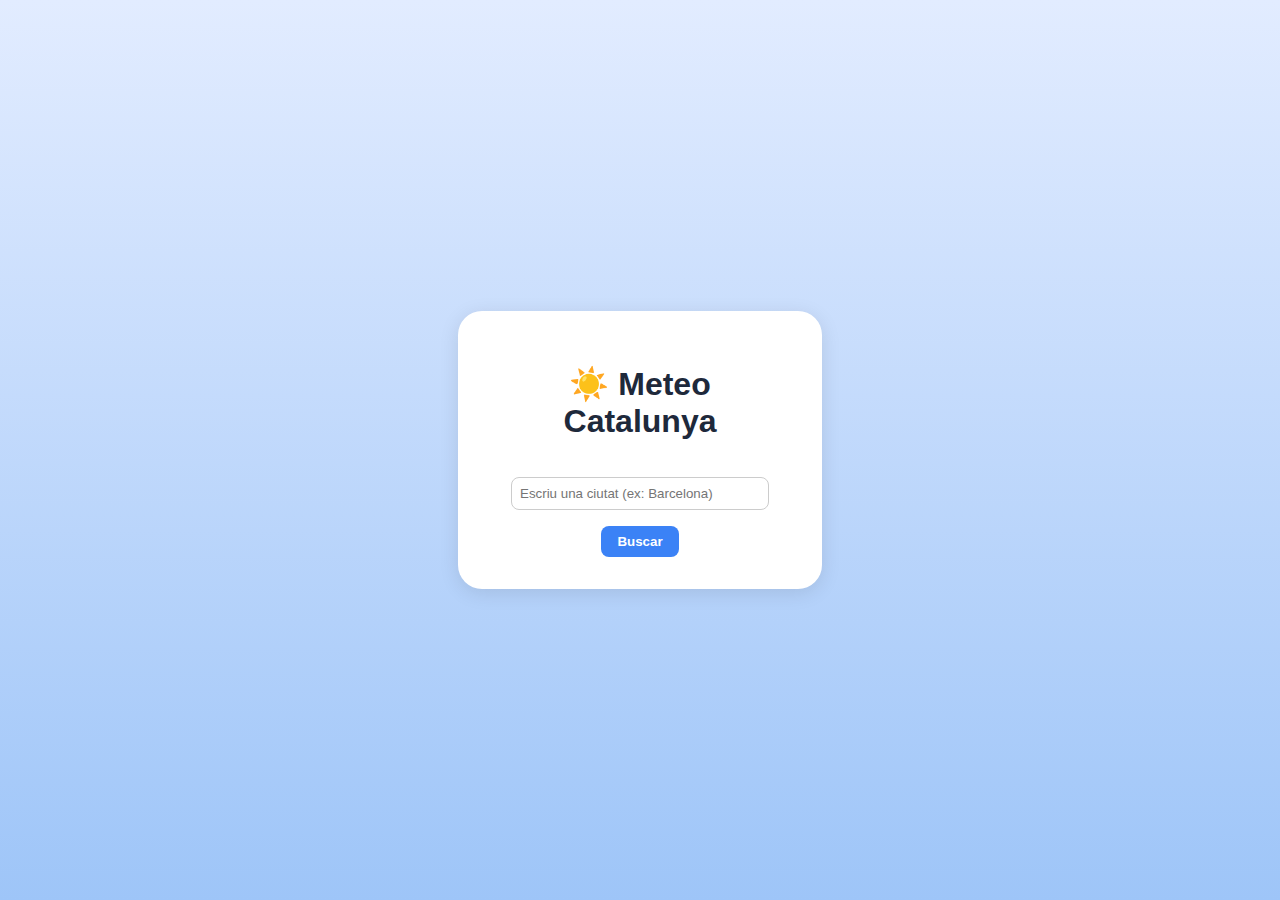
<file: index.html>
<!DOCTYPE html>
<html lang="ca">
<head>
  <meta charset="UTF-8" />
  <meta name="viewport" content="width=device-width, initial-scale=1.0" />
  <title>Meteo Catalunya</title>
  <link rel="stylesheet" href="style.css" />
</head>
<body>
  <div class="container">
    <h1>☀️ Meteo Catalunya</h1>
    <input type="text" id="cityInput" placeholder="Escriu una ciutat (ex: Barcelona)" />
    <button id="searchBtn">Buscar</button>

    <div id="weatherBox" class="hidden">
      <h2 id="cityName"></h2>
      <p id="temp"></p>
      <p id="desc"></p>
      <p id="humidity"></p>
    </div>
  </div>

  <script src="script.js"></script>
</body>
</html>
</file>
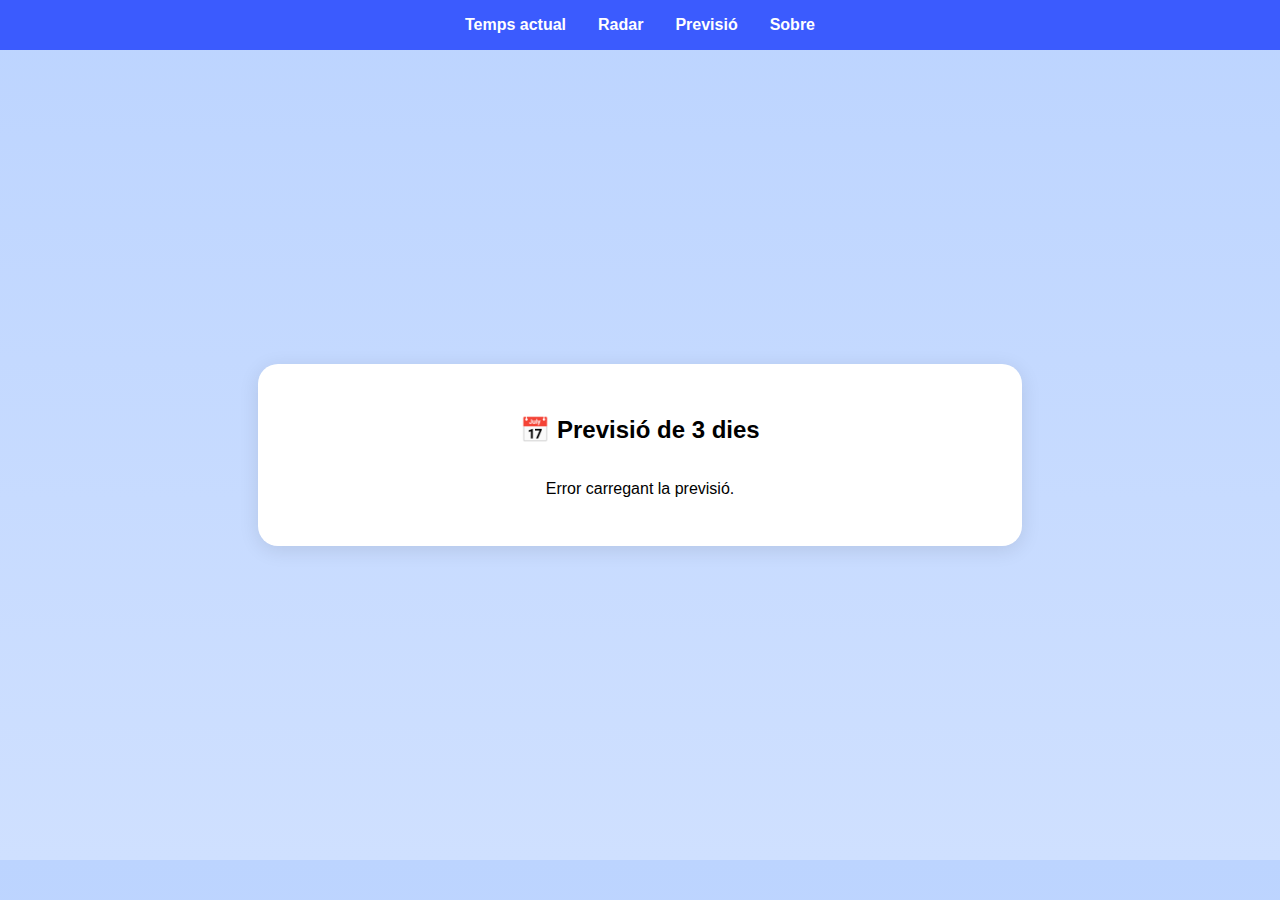
<file: previsio.html>
<!DOCTYPE html>
<html lang="ca">
<head>
  <meta charset="UTF-8" />
  <meta name="viewport" content="width=device-width, initial-scale=1.0" />
  <title>Previsió | Meteo Catalunya</title>
  <style>
    body {
      font-family: "Inter", sans-serif;
      background: linear-gradient(to bottom, #bcd4ff, #cfe0ff);
      margin: 0;
      padding: 0;
    }

    /* Barra de navegació */
    nav {
      background: #3b5bfe;
      color: white;
      display: flex;
      justify-content: center;
      gap: 2rem;
      padding: 1rem;
      font-weight: bold;
    }

    nav a {
      color: white;
      text-decoration: none;
      transition: 0.2s;
    }

    nav a:hover {
      opacity: 0.8;
      text-decoration: underline;
    }

    /* Contingut principal */
    .container {
      display: flex;
      justify-content: center;
      align-items: center;
      min-height: 90vh;
      flex-direction: column;
    }

    .card {
      background: white;
      padding: 2rem;
      border-radius: 20px;
      box-shadow: 0 4px 20px rgba(0, 0, 0, 0.1);
      text-align: center;
      width: 90%;
      max-width: 700px;
    }

    .forecast {
      display: flex;
      justify-content: center;
      gap: 20px;
      flex-wrap: wrap;
      margin-top: 20px;
    }

    .day {
      background: #f3f5ff;
      border-radius: 12px;
      padding: 1rem;
      width: 140px;
      box-shadow: 0 2px 8px rgba(0, 0, 0, 0.1);
    }

    .day img {
      width: 60px;
      height: 60px;
    }

    .day h4 {
      margin: 0.5rem 0;
      text-transform: capitalize;
    }

    .day p {
      margin: 0.2rem 0;
    }
  </style>
</head>
<body>
  <nav>
    <a href="index.html">Temps actual</a>
    <a href="radar.html">Radar</a>
    <a href="previsio.html">Previsió</a>
    <a href="sobre.html">Sobre</a>
  </nav>

  <div class="container">
    <div class="card">
      <h2>📅 Previsió de 3 dies</h2>
      <div id="forecast" class="forecast">Carregant dades...</div>
    </div>
  </div>

  <script>
    const apiKey = "633398cd39ac0d9a5db4942368703100";

    async function carregarPrevisio() {
      const ciutat = "Barcelona";
      const url = `https://api.openweathermap.org/data/2.5/forecast?q=${ciutat},ES&units=metric&lang=ca&appid=${apiKey}`;

      try {
        const res = await fetch(url);
        const data = await res.json();

        const daily = data.list
          .filter(e => e.dt_txt.includes("12:00:00"))
          .slice(0, 3);

        const forecastDiv = document.getElementById("forecast");
        forecastDiv.innerHTML = "";

        daily.forEach(d => {
          const date = new Date(d.dt_txt);
          const dia = date.toLocaleDateString("ca-ES", { weekday: "long" });
          const icona = d.weather[0].icon;
          const desc = d.weather[0].description;
          const temp = d.main.temp.toFixed(1);

          const dayHTML = `
            <div class="day">
              <h4>${dia}</h4>
              <img src="https://openweathermap.org/img/wn/${icona}@2x.png" alt="icona del temps">
              <p><strong>${temp}°C</strong></p>
              <p>${desc}</p>
            </div>
          `;

          forecastDiv.innerHTML += dayHTML;
        });
      } catch (err) {
        document.getElementById("forecast").innerHTML =
          "<p>Error carregant la previsió.</p>";
      }
    }

    carregarPrevisio();
  </script>
</body>
</html>
</file>
<file: style.css>
body {
  font-family: "Poppins", sans-serif;
  background: linear-gradient(to top, #9ec5f8, #e2ecff);
  display: flex;
  justify-content: center;
  align-items: center;
  height: 100vh;
  margin: 0;
  color: #1e293b;
}

.container {
  text-align: center;
  background: white;
  padding: 2rem;
  border-radius: 1.5rem;
  box-shadow: 0 4px 20px rgba(0, 0, 0, 0.1);
  width: 300px;
}

input {
  padding: 0.5rem;
  border-radius: 0.5rem;
  border: 1px solid #ccc;
  width: 80%;
  margin-top: 1rem;
}

button {
  margin-top: 1rem;
  padding: 0.5rem 1rem;
  border: none;
  border-radius: 0.5rem;
  background-color: #3b82f6;
  color: white;
  font-weight: bold;
  cursor: pointer;
}

button:hover {
  background-color: #2563eb;
}

.hidden {
  display: none;
}

#weatherBox {
  margin-top: 1.5rem;
}
</file>
